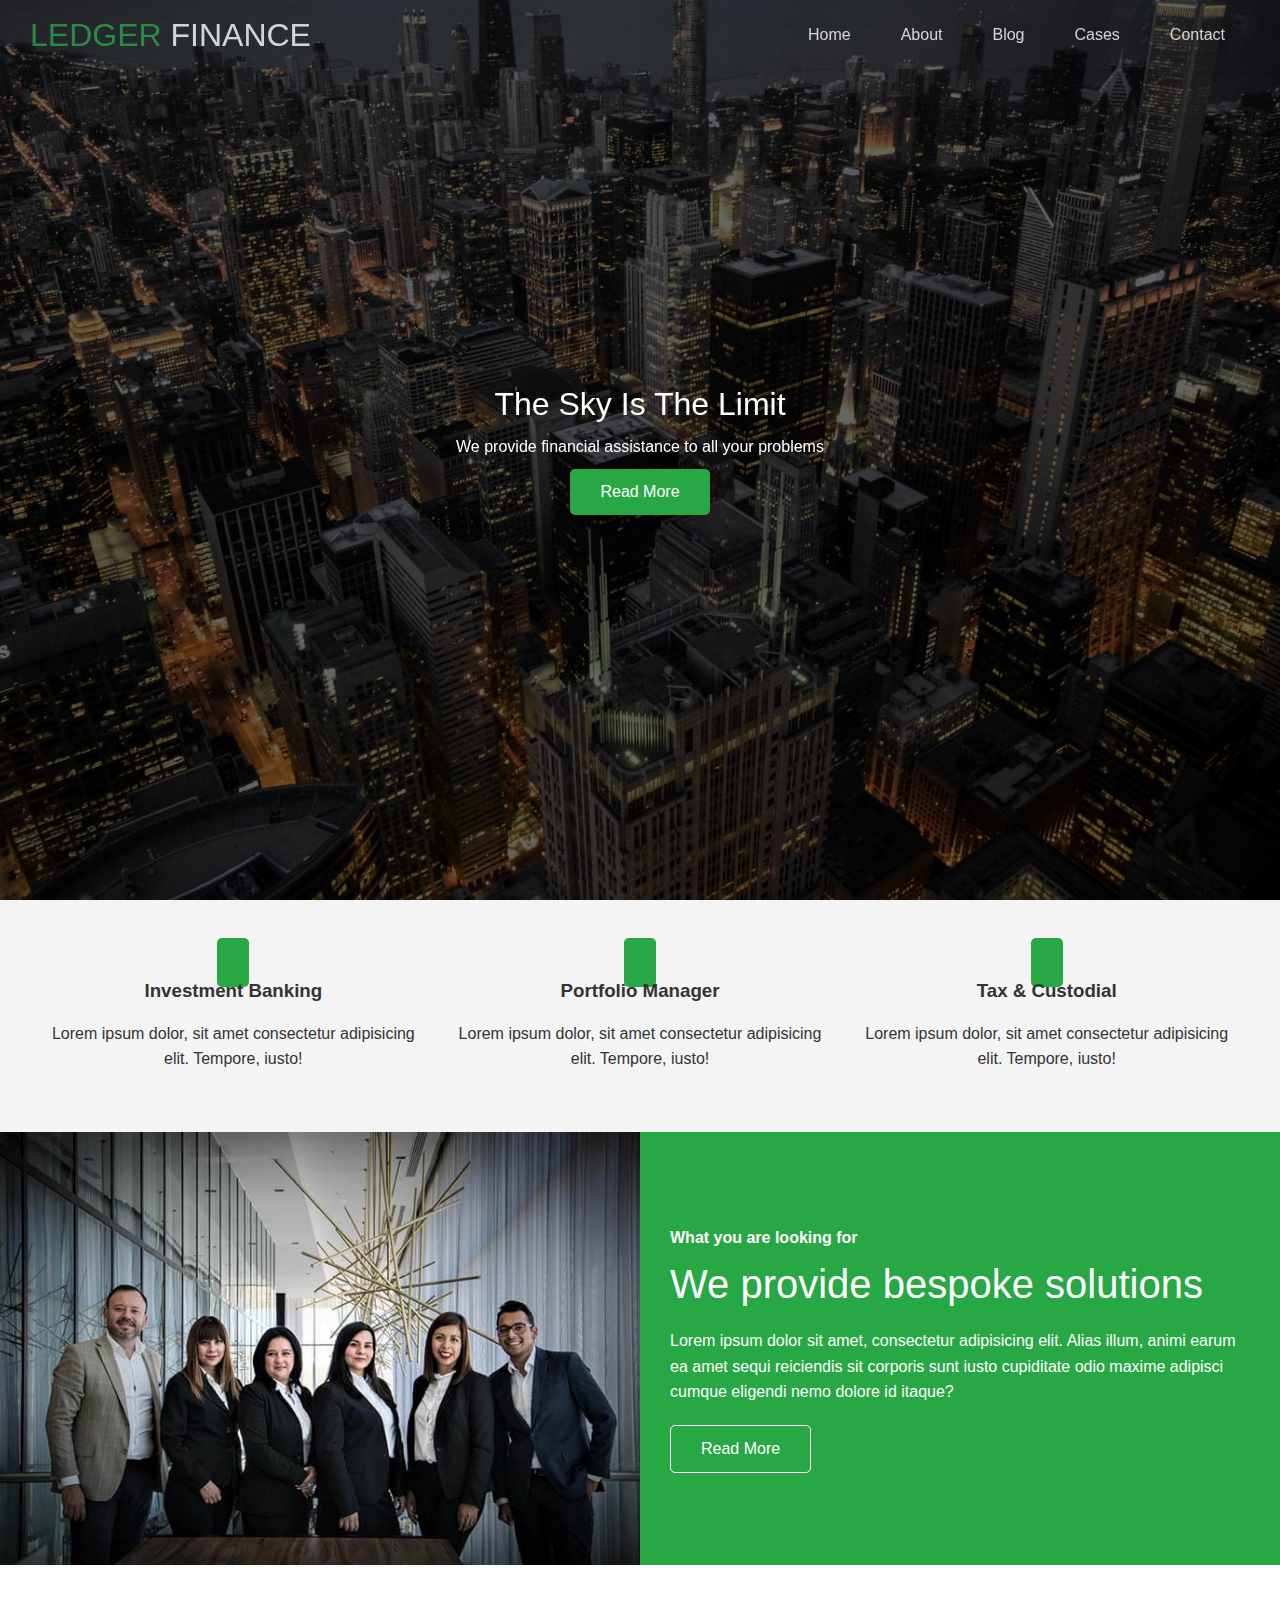
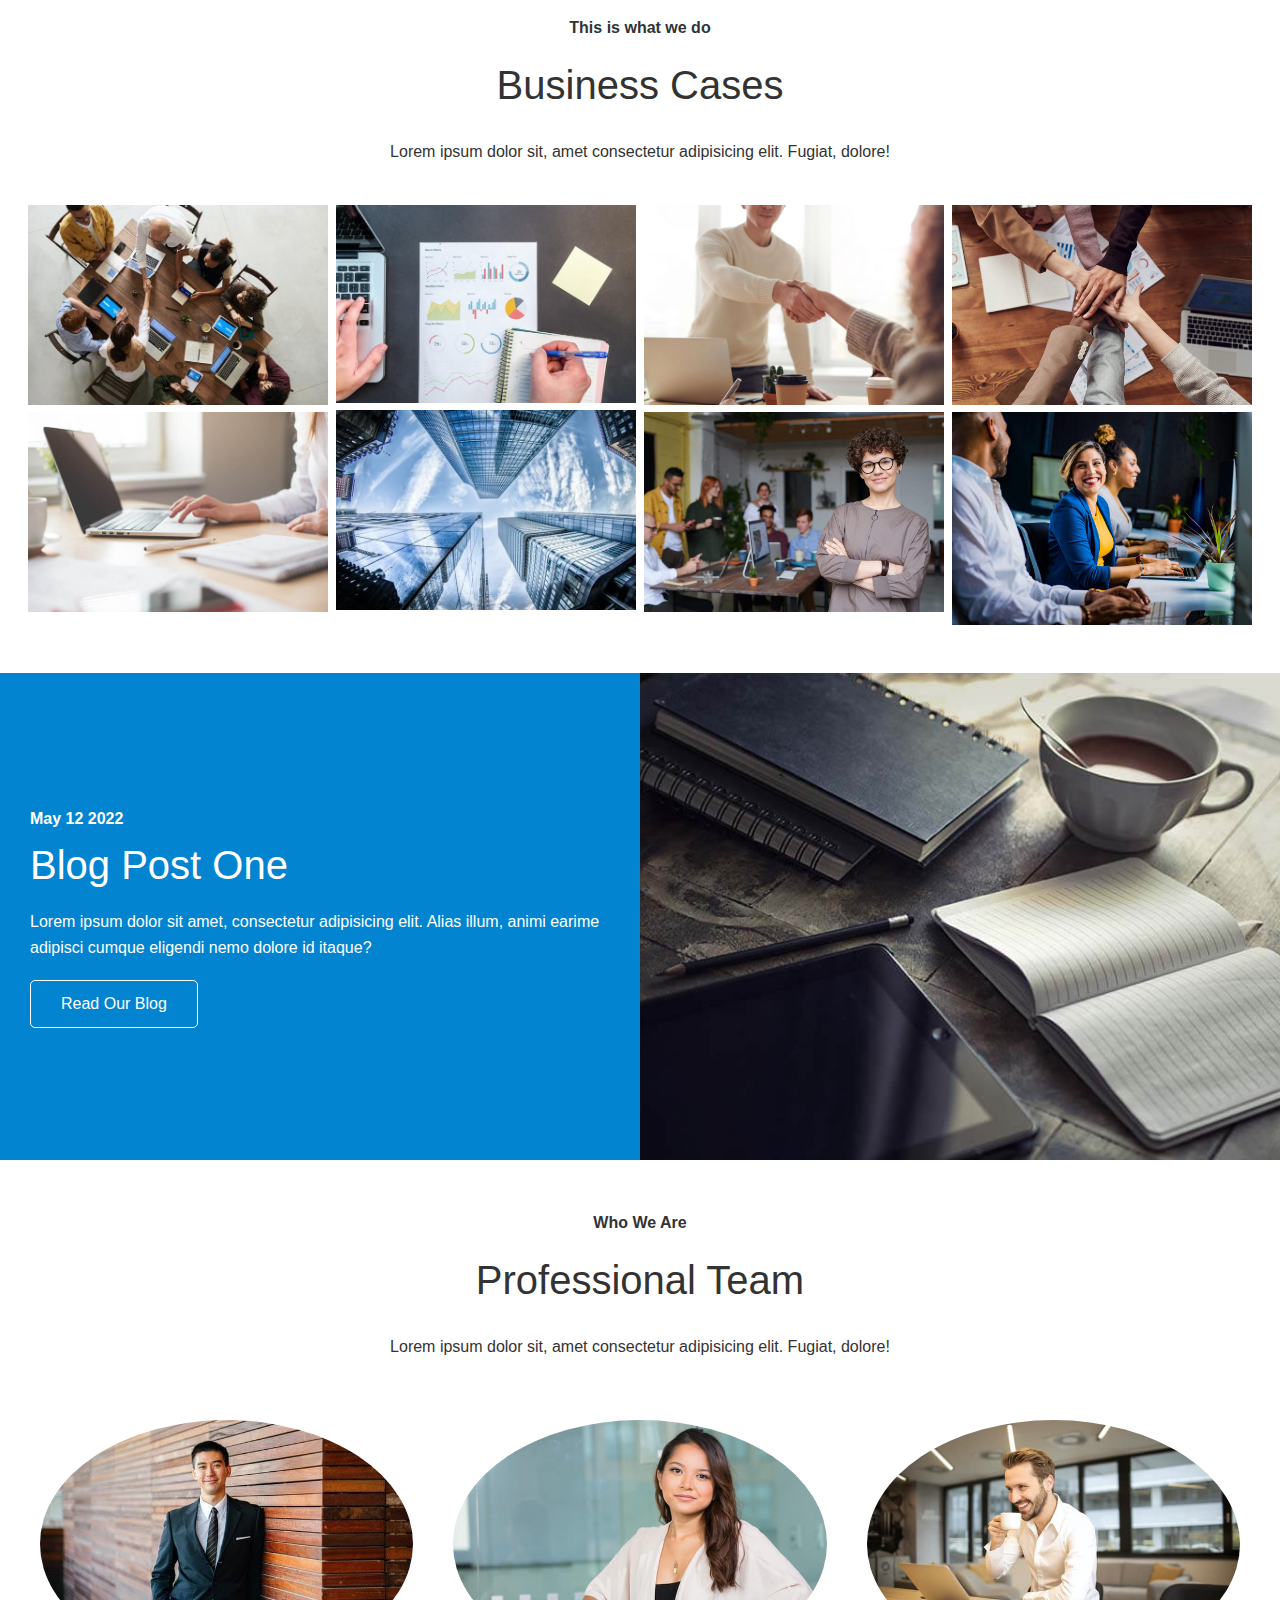
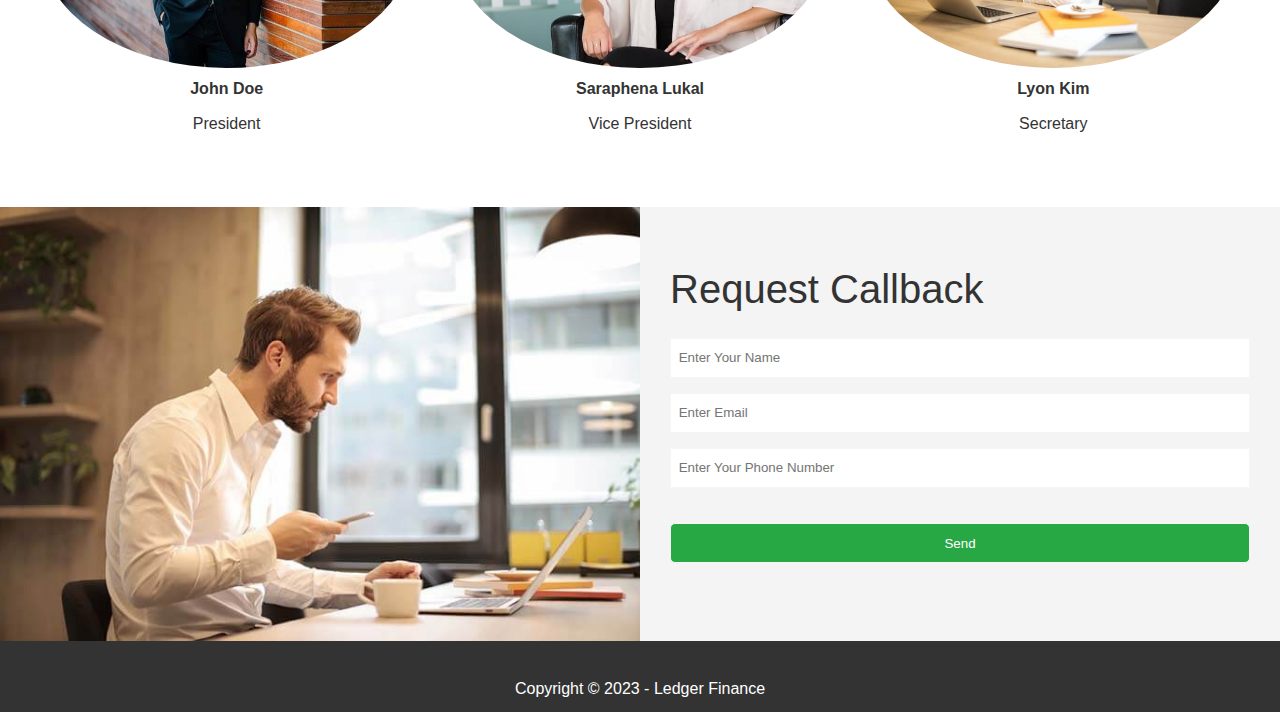
<file: index.html>
<!DOCTYPE html>
<html lang="en">
<head>
  <meta charset="UTF-8">
  <meta name="viewport" content="width=device-width, initial-scale=1.0">
  <link rel="shortcut icon" type="image/x-icon" href="/favicon.ico">
  <link rel="stylesheet" href="https://cdnjs.cloudflare.com/ajax/libs/font-awesome/6.4.2/css/all.min.css" integrity="sha512-z3gLpd7yknf1YoNbCzqRKc4qyor8gaKU1qmn+CShxbuBusANI9QpRohGBreCFkKxLhei6S9CQXFEbbKuqLg0DA==" crossorigin="anonymous" referrerpolicy="no-referrer" />
  <link rel="stylesheet" href="css/utilities.css"/>
  <link rel="stylesheet" href="css/style.css"/>
  <link rel="stylesheet" href="css/lightbox.min.css"/>
  <title>LEDGER FINANCE</title>
</head>
<body id="home">
  <header class="hero">
    <div id="navbar" class="navbar top">
      <h1 class="logo">
        <span class="text-primary"><i class="fas fa-book-open"></i> LEDGER</span> FINANCE
      </h1>
      <nav>
        <ul>
          <li><a href="#home">Home</a></li>
          <li><a href="#about">About</a></li>
          <li><a href="#blog">Blog</a></li>
          <li><a href="#cases">Cases</a></li>
          <li><a href="#contact">Contact</a></li>
        </ul>
      </nav>
    </div>
    <div class="content">
      <h1>The Sky Is The Limit</h1>
      <p>We provide financial assistance to all your problems</p>
      <a href="#about" class="btn"><i class="fas fa-chevron-right"></i> Read More</a>
    </div>
  </header>

  <main>
    <!-- About: Icons -->
    <section id="about" class="icons bg-light">
      <div class="flex-items">
        <div>
          <i class="fas fa-university fa-2x"></i>
          <div>
            <h3>Investment Banking</h3>
            <p>
              Lorem ipsum dolor, sit amet consectetur adipisicing elit.
              Tempore, iusto!
            </p>
          </div>
        </div>
        <div>
          <i class="fas fa-book-reader fa-2x"></i>
          <div>
            <h3>Portfolio Manager</h3>
            <p>
              Lorem ipsum dolor, sit amet consectetur adipisicing elit.
              Tempore, iusto!
            </p>
          </div>
        </div>
        <div>
          <i class="fas fa-pencil-alt fa-2x"></i>
          <div>
            <h3>Tax & Custodial</h3>
            <p>
              Lorem ipsum dolor, sit amet consectetur adipisicing elit.
              Tempore, iusto!
            </p>
          </div>
        </div>
      </div>
    </section>




    <!-- About: Solution -->

  <section class="solutions flex-columns">

    <div class="row">
      <div class="column">
       <div class="column1">
         <img src="images/home/people.jpg" alt="">
       </div>
      </div>

      <div class="column">
         <div class="column2 bg-primary">
 
          <h4>What you are looking for</h4>
          <h2>We provide bespoke solutions</h2>
          <p>
            Lorem ipsum dolor sit amet, consectetur adipisicing elit. Alias
            illum, animi earum ea amet sequi reiciendis sit corporis sunt
            iusto cupiditate odio maxime adipisci cumque eligendi nemo
            dolore id itaque?
          </p>
          <a href="#" class="btn btn-outline">
            <i class="fas fa-chevron"></i>
            Read More
          </a>



         </div>
      </div>
    </div>
  </section>


 

    <!-- Cases -->

    <section id="cases" class="cases flex-grid section-padding">
      <header class="section-header">
        <h4>This is what we do</h4>
        <h2>Business Cases</h2>
        <p>
          Lorem ipsum dolor sit, amet consectetur adipisicing elit. Fugiat,
          dolore!
        </p>

         </header>
         <div class="row">
          <div class="column">
            <a
            href="images/cases/cases1.jpg"
            data-lightbox="cases"
            data-title="Lorem ipsum dolor sit, amet consectetur adipisicing elit. Fugiat,
            dolore!"
          >
            <img src="images/cases/cases1.jpg" alt="" />
          </a>


          
          <a
          href="images/cases/cases2.jpg"
          data-lightbox="cases"
          data-title="Lorem ipsum dolor sit, amet consectetur adipisicing elit. Fugiat,
          dolore!"
        >
          <img src="images/cases/cases2.jpg" alt="" />
        </a>
      </div>
      <div class="column">
        <a
          href="images/cases/cases3.jpg"
          data-lightbox="cases"
          data-title="Lorem ipsum dolor sit, amet consectetur adipisicing elit. Fugiat,
        dolore!"
        >
          <img src="images/cases/cases3.jpg" alt="" />
        </a>
        <a
          href="images/cases/cases4.jpg"
          data-lightbox="cases"
          data-title="Lorem ipsum dolor sit, amet consectetur adipisicing elit. Fugiat,
          dolore!"
        >
          <img src="images/cases/cases4.jpg" alt="" />
        </a>
      </div>
      <div class="column">
        <a
          href="images/cases/cases5.jpg"
          data-lightbox="cases"
          data-title="Lorem ipsum dolor sit, amet consectetur adipisicing elit. Fugiat,
        dolore!"
        >
          <img src="images/cases/cases5.jpg" alt="" />
        </a>
        <a
          href="images/cases/cases6.jpg"
          data-lightbox="cases"
          data-title="Lorem ipsum dolor sit, amet consectetur adipisicing elit. Fugiat,
          dolore!"
        >
          <img src="images/cases/cases6.jpg" alt="" />
        </a>
      </div>
      <div class="column">
        <a
          href="images/cases/cases7.jpg"
          data-lightbox="cases"
          data-title="Lorem ipsum dolor sit, amet consectetur adipisicing elit. Fugiat,
        dolore!"
        >
          <img src="images/cases/cases7.jpg" alt="" />
        </a>
        <a
          href="images/cases/cases8.jpg"
          data-lightbox="cases"
          data-title="Lorem ipsum dolor sit, amet consectetur adipisicing elit. Fugiat,
          dolore!"
        >
          <img src="images/cases/cases8.jpg" alt="" />
        </a>


         </div>
        </section>





            <!-- blog -->

  <section id="blog" class="blog flex-columns flex-reverse">
    <div class="row">
      <div class="column">
        <div class="column1">
          <img src="images/home/blog.jpg" alt="" />
        </div>
      </div>
      <div class="column">
        <div class="column2 bg-secondary">
          <h4>May 12  2022</h4>
          <h2>Blog Post One</h2>
          <p>
            Lorem ipsum dolor sit amet, consectetur adipisicing elit. Alias
            illum, animi earime adipisci cumque eligendi nemo
            dolore id itaque?
          </p>
          <a href="blog.html" class="btn btn-outline">
            <i class="fas fa-chevron"></i>
            Read Our Blog
          </a>
        </div>
      </div>
    </div>
  </section>




  <!-- Team-->

  <section id="team" class="team  section-padding">
    <header class="section-header">
      <h4>Who We Are</h4>
      <h2>Professional Team</h2>
      <p>
        Lorem ipsum dolor sit, amet consectetur adipisicing elit. Fugiat,
        dolore!
      </p>

       </header>
      <div class="flex-items">
    

    <div>
      <img src="images/team/person1.jpg" alt="">
      <h4>John Doe</h4>
      <p>President</p>
    </div>


    <div>
      <img src="images/team/person2.jpg" alt="">
      <h4> Saraphena Lukal</h4>
      <p> Vice President</p>
    </div>

    <div>
      <img src="images/team/person3.jpg" alt="">
      <h4>Lyon Kim</h4>
      <p>Secretary </p>
    </div>




      </div>
      </section>




    <!-- Contact -->

    <section id="contact" class="contact flex-columns">

      <div class="row">
        <div class="column">
         <div class="column1">
           <img src="images/home/contact.jpg" alt="">
         </div>
        </div>
  
        <div class="column">
           <div class="column2 bg-light">
          <h2>      Request Callback </h2>
          <form action="" class="callback-form">
            <div class="form-control">

            <label for="name"></label>
            <input type="text" name="name" id="name"
            placeholder=" Enter Your Name">
            </div>


            <div class="form-control">

              <label for="email"></label>
              <input type="email" name="email" id="email"
              placeholder=" Enter Email">
              </div>

              <div class="form-control">

                <label for="name"></label>
                <input type="text" name="phone" id="phone"
                placeholder=" Enter Your Phone Number">
                </div>

                <input type="submit" value="Send" id="submit" class="btn">
          </form>
  
  
  
           </div>
        </div>
      </div>
    </section>



  </main>
  


  <footer class="footer bg-dark">
    <div class="social">
      <a href="#"><i class="fab fa-facebook fa-2x"></i></a>
      <a href="#"><i class="fab fa-twitter fa-2x"></i></a>
      <a href="#"><i class="fab fa-youtube fa-2x"></i></a>
      <a href="#"><i class="fab fa-linkedin fa-2x"></i></a>
    </div>
    <p>Copyright &copy; 2023 - Ledger Finance</p>
  </footer>


  <script src="https://code.jquery.com/jquery-3.7.1.min.js" 
  integrity="sha256-/JqT3SQfawRcv/BIHPThkBvs0OEvtFFmqPF/lYI/Cxo=" 
  crossorigin="anonymous"></script> <!--  jquery for the smooth scrolling -->

  <script src="js/lightbox.min.js"></script> <!--  lightbox  -->

<script>



const navbar =document.getElementById('navbar')
window.onscroll = function () {
  if(window.pageYOffset > 100){
    navbar.classList.remove('top') ;
    
  } else {
    navbar.classList.add('top');
  }
}




  // Smooth Scrolling
  $('#navbar a, .btn').on('click', function (e) {
        if (this.hash !== '') {
          e.preventDefault();

          const hash = this.hash;

          $('html, body').animate(
            {
              scrollTop: $(hash).offset().top - 100,
            },
            800
          );
        }
      });

</script>



</body>
</html>
</file>
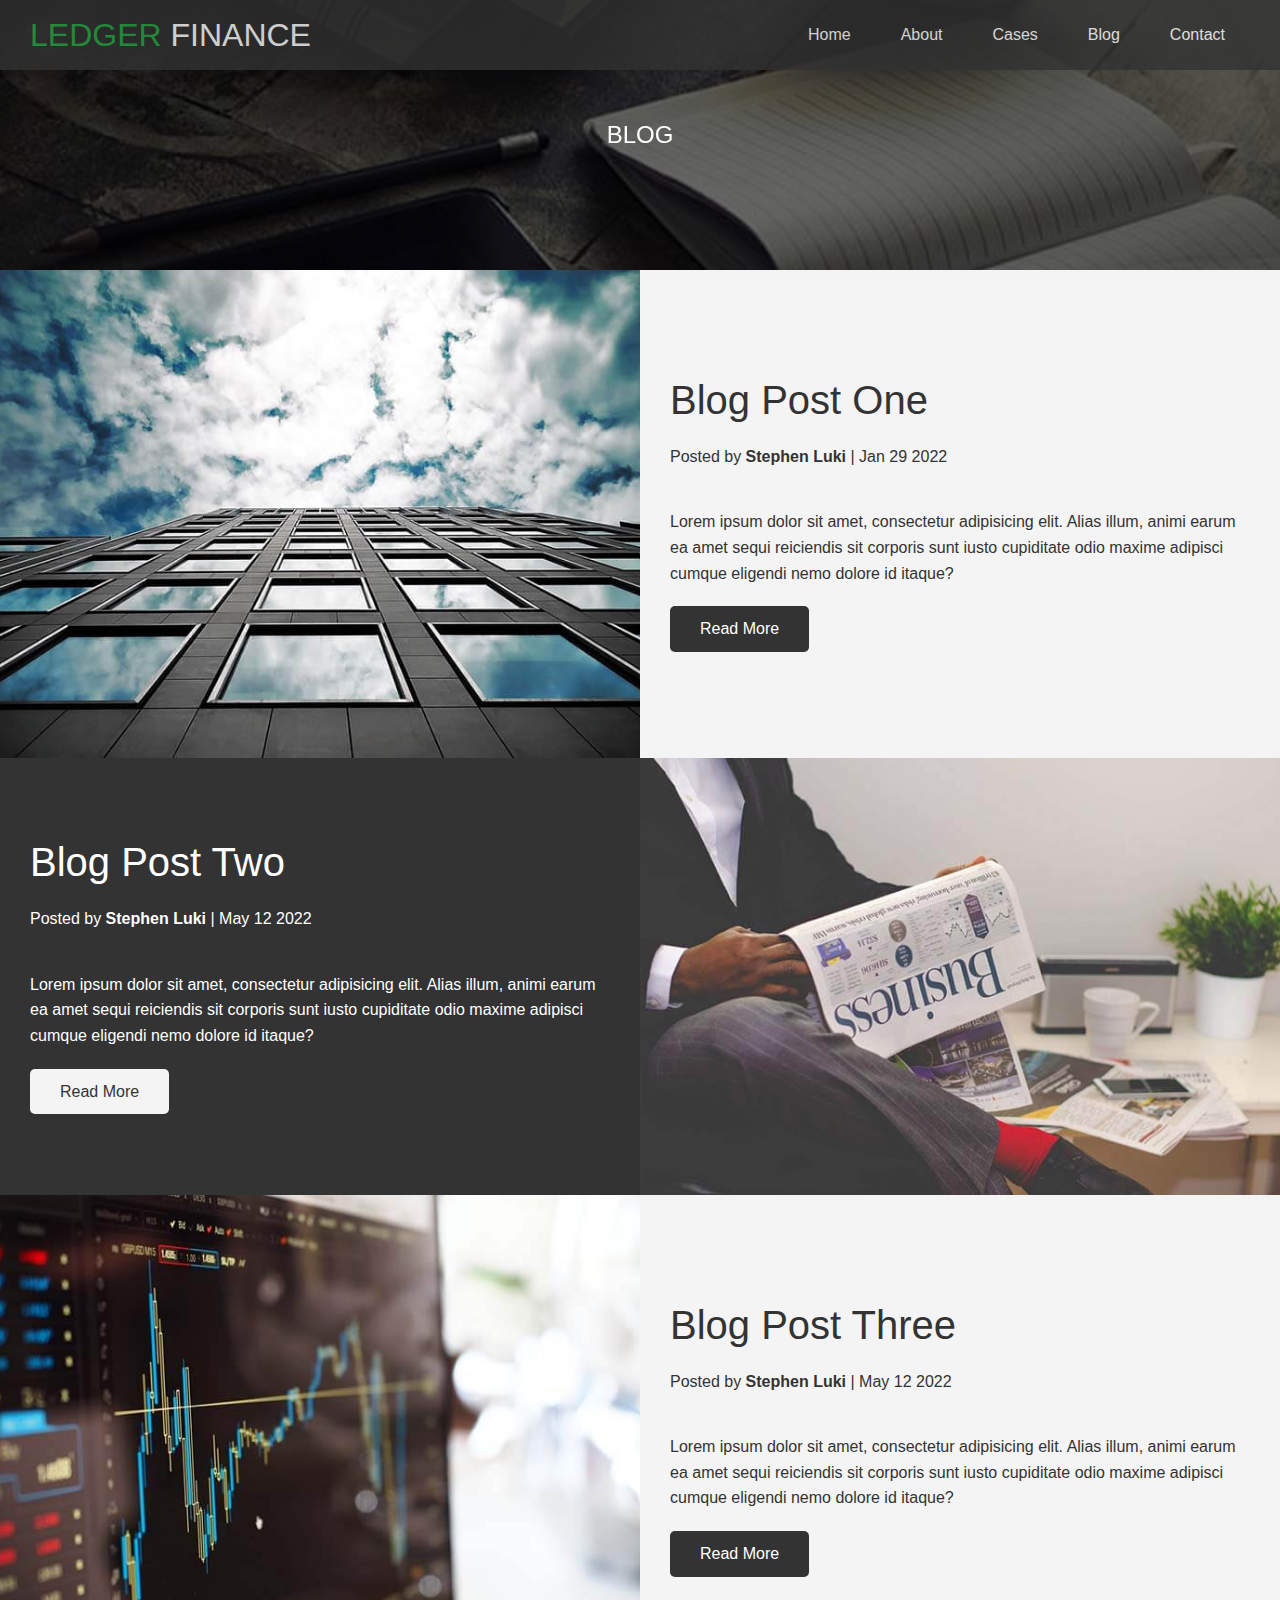
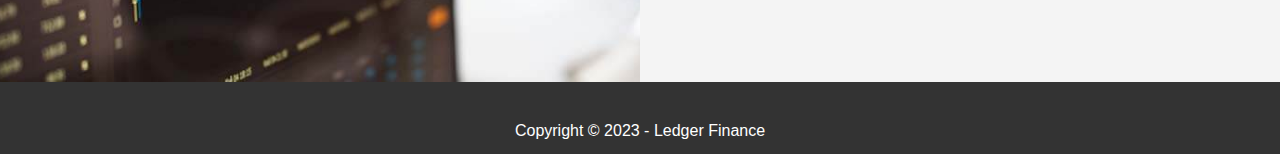
<file: blog.html>
<!DOCTYPE html>
<html lang="en">
<head>
  <meta charset="UTF-8">
  <meta name="viewport" content="width=device-width, initial-scale=1.0">
  <link rel="stylesheet" href="https://cdnjs.cloudflare.com/ajax/libs/font-awesome/6.4.2/css/all.min.css" integrity="sha512-z3gLpd7yknf1YoNbCzqRKc4qyor8gaKU1qmn+CShxbuBusANI9QpRohGBreCFkKxLhei6S9CQXFEbbKuqLg0DA==" crossorigin="anonymous" referrerpolicy="no-referrer" />
  <link rel="stylesheet" href="css/utilities.css">
  <link rel="stylesheet" href="css/style.css">
  <title>Read Our Blog</title>
</head>
<body id="home">
  <header class="hero blog">
    <div id="navbar" class="navbar">
      <h1 class="logo">
        <span class="text-primary"><i class="fas fa-book-open"></i> LEDGER</span> FINANCE
      </h1>
      <nav>
        <ul>
          <li><a href="index.html">Home</a></li>
          <li><a href="index.html#about">About</a></li>
          <li><a href="index.html#cases">Cases</a></li>
          <li><a href="index.html#blog">Blog</a></li>
          <li><a href="index.html#contact">Contact</a></li>
        </ul>
      </nav>
    </div>
    <div class="content">
    <h2>BLOG</h2>
    </div>
  </header>



  <main>
  
    <article class=" flex-columns">

      <div class="row">
        <div class="column">
         <div class="column1">
           <img src="images/blog/blog1.jpg" alt="">
         </div>
        </div>
  
        <div class="column">
           <div class="column2 bg-light">
   
          
            <h2>Blog Post One</h2>
            <p class="meta">
          <i class="fas fa-user"></i> Posted by <strong>Stephen Luki</strong> |  Jan 29 2022
            </p>
            <p>
              Lorem ipsum dolor sit amet, consectetur adipisicing elit. Alias
              illum, animi earum ea amet sequi reiciendis sit corporis sunt
              iusto cupiditate odio maxime adipisci cumque eligendi nemo
              dolore id itaque?
            </p>
            <a href="post.html" class="btn btn-dark">
              <i class="fas fa-chevron"></i>
              Read More
            </a>
  
  
  
           </div>
        </div>
      </div>
    </article>
  







    <article class=" flex-columns flex-reverse">

      <div class="row">
        <div class="column">
         <div class="column1">
           <img src="images/blog/blog2.jpg" alt="">
         </div>
        </div>
  
        <div class="column">
           <div class="column2 bg-dark">
   
          
            <h2>Blog Post Two</h2>
            <p class="meta">
          <i class="fas fa-user"></i> Posted by <strong>Stephen Luki</strong> |  May 12 2022
            </p>
            <p>
              Lorem ipsum dolor sit amet, consectetur adipisicing elit. Alias
              illum, animi earum ea amet sequi reiciendis sit corporis sunt
              iusto cupiditate odio maxime adipisci cumque eligendi nemo
              dolore id itaque?
            </p>
            <a href="post.html" class="btn btn-light">
              <i class="fas fa-chevron"></i>
              Read More
            </a>
  
  
  
           </div>
        </div>
      </div>
    </article>
  
  
   
  



    <article class=" flex-columns">

      <div class="row">
        <div class="column">
         <div class="column1">
           <img src="images/blog/blog3.jpg" alt="">
         </div>
        </div>
  
        <div class="column">
           <div class="column2 bg-light">
   
          
            <h2>Blog Post Three</h2>
            <p class="meta">
          <i class="fas fa-user"></i> Posted by <strong>Stephen Luki</strong> |  May 12 2022
            </p>
            <p>
              Lorem ipsum dolor sit amet, consectetur adipisicing elit. Alias
              illum, animi earum ea amet sequi reiciendis sit corporis sunt
              iusto cupiditate odio maxime adipisci cumque eligendi nemo
              dolore id itaque?
            </p>
            <a href="post.html" class="btn btn-dark">
              <i class="fas fa-chevron"></i>
              Read More
            </a>
  
  
  
           </div>
        </div>
      </div>
    </article>




  </main>
  


  <footer class="footer bg-dark">
    <div class="social">
      <a href="#"><i class="fab fa-facebook fa-2x"></i></a>
      <a href="#"><i class="fab fa-twitter fa-2x"></i></a>
      <a href="#"><i class="fab fa-youtube fa-2x"></i></a>
      <a href="#"><i class="fab fa-linkedin fa-2x"></i></a>
    </div>
    <p>Copyright &copy; 2023 - Ledger Finance</p>
  </footer>








</body>
</html>
</file>
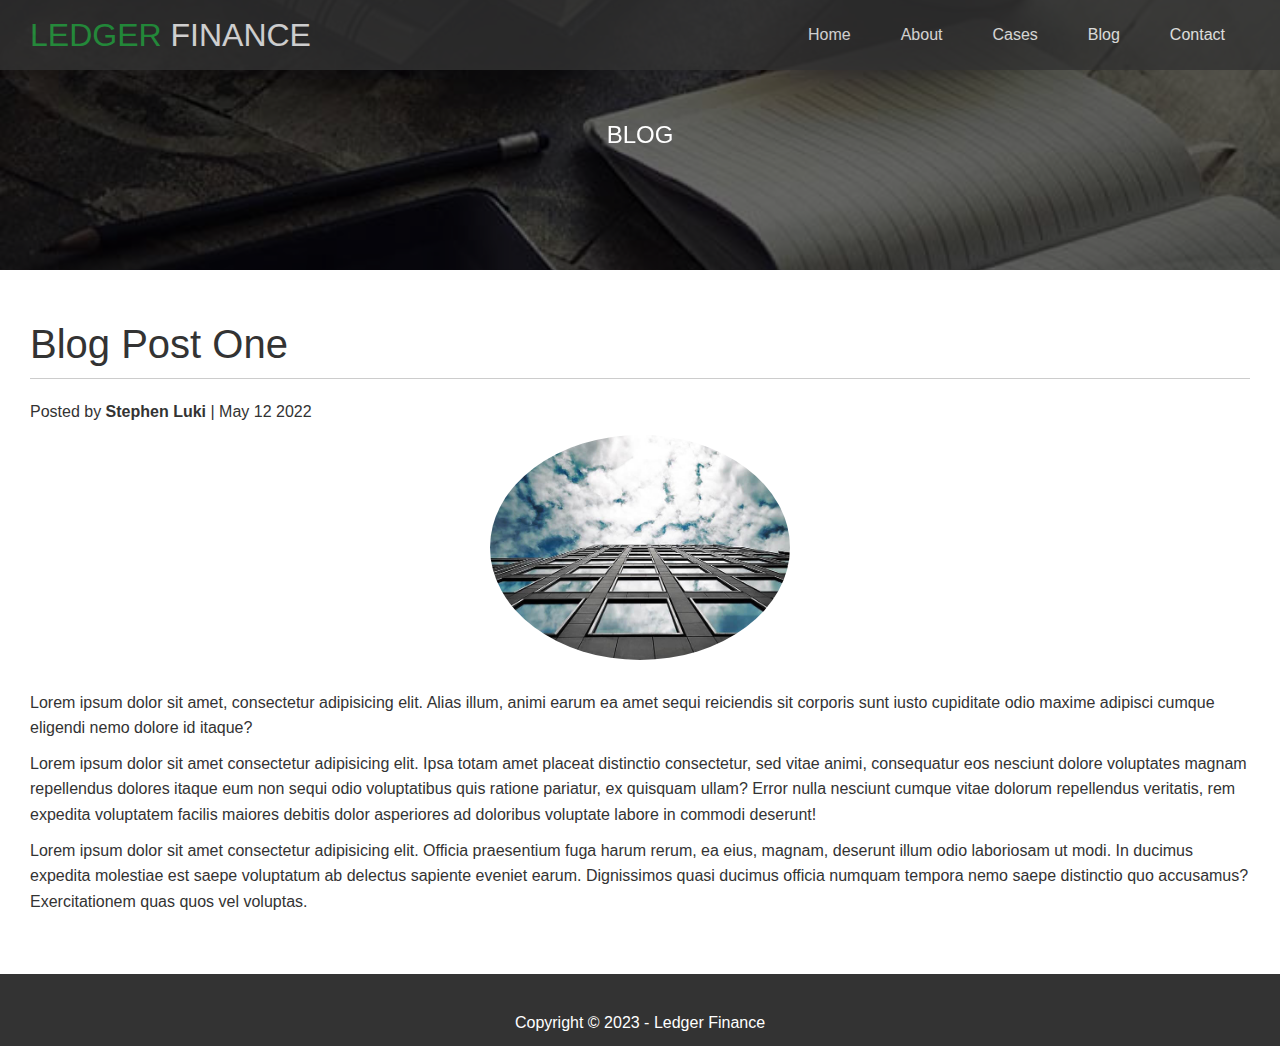
<file: post.html>
<!DOCTYPE html>
<html lang="en">
<head>
  <meta charset="UTF-8">
  <meta name="viewport" content="width=device-width, initial-scale=1.0">
  <link rel="stylesheet" href="https://cdnjs.cloudflare.com/ajax/libs/font-awesome/6.4.2/css/all.min.css" integrity="sha512-z3gLpd7yknf1YoNbCzqRKc4qyor8gaKU1qmn+CShxbuBusANI9QpRohGBreCFkKxLhei6S9CQXFEbbKuqLg0DA==" crossorigin="anonymous" referrerpolicy="no-referrer" />
  <link rel="stylesheet" href="css/utilities.css">
  <link rel="stylesheet" href="css/style.css">
  <title> Post </title>
</head>
<body id="home">
  <header class="hero blog">
    <div id="navbar" class="navbar">
      <h1 class="logo">
        <span class="text-primary"><i class="fas fa-book-open"></i> LEDGER</span> FINANCE
      </h1>
      <nav>
        <ul>
          <li><a href="index.html">Home</a></li>
          <li><a href="index.html#about">About</a></li>
          <li><a href="index.html#cases">Cases</a></li>
          <li><a href="index.html#blog">Blog</a></li>
          <li><a href="index.html#contact">Contact</a></li>
        </ul>
      </nav>
    </div>
    <div class="content">
    <h2>BLOG</h2>
    </div>
  </header>



  <main>
  <section class="post">
  <h2>Blog Post One</h2>
  

  <p class="meta">
    <i class="fas fa-user"></i> Posted by <strong>Stephen Luki</strong> |  May 12 2022
      </p>
      <img src="images/blog/blog1.jpg">
      <p>
        Lorem ipsum dolor sit amet, consectetur adipisicing elit. Alias
        illum, animi earum ea amet sequi reiciendis sit corporis sunt
        iusto cupiditate odio maxime adipisci cumque eligendi nemo
        dolore id itaque?
      </p>

      <p>
        Lorem ipsum dolor sit amet consectetur adipisicing elit. 
        Ipsa totam amet placeat distinctio consectetur, sed vitae animi, 
        consequatur eos nesciunt dolore voluptates magnam repellendus 
        dolores itaque eum non sequi odio voluptatibus quis ratione pariatur,
         ex quisquam ullam? Error nulla nesciunt cumque vitae dolorum repellendus 
         veritatis, rem expedita voluptatem facilis maiores debitis dolor asperiores ad doloribus voluptate labore in commodi deserunt!
      </p>

      <p>
        Lorem ipsum dolor sit amet consectetur adipisicing elit.
         Officia praesentium fuga harum rerum, ea eius, magnam, deserunt illum odio laboriosam ut modi. In ducimus expedita molestiae est saepe voluptatum ab delectus sapiente eveniet earum. Dignissimos quasi ducimus officia numquam 
        tempora nemo saepe distinctio quo accusamus? Exercitationem quas quos vel voluptas.
      </p>


  </section>

  </main>
  


  <footer class="footer bg-dark">
    <div class="social">
      <a href="#"><i class="fab fa-facebook fa-2x"></i></a>
      <a href="#"><i class="fab fa-twitter fa-2x"></i></a>
      <a href="#"><i class="fab fa-youtube fa-2x"></i></a>
      <a href="#"><i class="fab fa-linkedin fa-2x"></i></a>
    </div>
    <p>Copyright &copy; 2023 - Ledger Finance</p>
  </footer>








</body>
</html>
</file>
<file: css/utilities.css>
/* Text Colors */
.text-primary{
  color: #28a745;
}

.text-secondary {
  color :#0284d0;
}

.btn {
  cursor: pointer;
  display: inline-block;
  padding: 10px 30px;
  color: #fff;
  background-color: #28a745;
  border: none;
  border-radius: 5px;
}
.btn:hover {
  opacity: 0.9;
}


.btn-primary, .bg-primary {
  background: #28a745;
  color: #fff;
}
.btn-secondary, .bg-secondary {
  background: #0284d0;
  color: #fff;
}
.btn-dark, .bg-dark {
  background: #333;
  color: #fff;
}
.btn-light, .bg-light {
  background: #f4f4f4;
  color: #333;
}

.btn-outline{
  background: transparent;
  border: 1px solid #fff;
}

  /* Flex items */
.flex-items{
  display: flex;
  text-align: center;
  align-items: center;
  justify-content: center;
  height: 100%;
  
}

.flex-items > div{
  padding: 20px;
}

  /* Flex Columns */


.flex-columns.flex-reverse .row {
  flex-direction: row-reverse;
}


  .flex-columns .row {
    display:flex;
    flex-direction: row;
    flex-wrap: wrap;
    width:100%;

  }


  .flex-columns .column{
display:flex;
flex-direction: column;
flex-basis: 100%;
flex:1;
  }


.flex-columns .column .column1,
.flex-columns .column .column2{

  height:100%;

}

.flex-columns img {
  width:100%;
  height: 100%;
  object-fit: cover;
}


.flex-columns .column2 {
  display: flex;
  flex-direction: column;
  align-items: flex-start;
  justify-content: center;
  padding: 30px;

}

.flex-columns h2{
  font-size: 40px;
  font-weight: 100;
}

.flex-columns h4 {
  margin-bottom: 10px;
}

.flex-columns p {
margin: 20px 0;
}




  /* Section header */

  .section-header {
    padding:30px;
    display:flex;
    text-align: center;
    justify-content: center;
    flex-direction: column;
     /*  align-items: center;  */
  }

  .section-header h2 {
    font-size: 40px;
    margin: 20px 0;

  }

  .section-padding {
    padding: 20px 20px 40px;
  }


  /* Flex grid */

  .flex-grid .row {
    display:flex;
    flex-wrap:wrap;
    padding: 0 4px;
  
    
  }

.flex-grid .column {
  flex: 25%;
  max-width: 25%;
  padding: 0 4px;
}
</file>
<file: css/style.css>
@import url('https://fonts.googleapis.com/css2?family=Open+Sans:wght@300;400&display=swap');


  *{
    box-sizing: border-box;
    margin:0;
    padding:0;
  }

  body{
    font-family: 'Open-Sans', sans-serif;
    background: #fff;
    color:#333;
    line-height: 1.6;
  }

  ul{
    list-style: none;
  }

  a{
    text-decoration: none;
    color: #333;

  }

  h1,h2 {
    font-weight: 300;
    line-height: 1.2;
  }
  p{
    margin: 10px 0;
  }

  img{
    width: 100%;
  }


  /* \Navbar  */

  .navbar{
    display: flex;
    align-items: center;
    justify-content: space-between  ;
    background: #333;
    color:#fff;
    opacity: 0.8;
    width:100%;
    height: 70px;
    position: fixed;
    top:0px;
    padding: 0px 30px;
  }

  .navbar a {
    color:#fff;
    padding: 10px 20px;
    margin: 0px 5px;
  
  }

  .navbar a:hover {
    border-bottom: #28a745 2px solid;
  }

  .navbar ul{
    display: flex;
  
  }
  .navbar .logo{
    font-weight: 400;
  }

  .navbar.top{
    background-color: transparent;
  }


  /* Header  */
  .hero{
    background: url(../images/home/showcase.jpg) no-repeat center center/cover;
    height: 100vh;
    position: relative;
    color: #fff;
  }

  .hero .content{
    display: flex;
    flex-direction: column;
    justify-content: center;
    align-items: center;
    height: 100%;
    align-content: center;
    padding: 0px 20px;
  }

  .hero .content .p {
    font-size: 23px;
    max-width: 600px;
    margin: 20px  0 30px;
  }

  .hero::before{
    content: '';
    position: absolute;
    top:0;
    left:0;
    width:100%;
    height:100%;
    background: rgba(0, 0, 0, 0.6);

  }

  .hero * {
    z-index: 5;
  }

  .hero.blog {
    background: url(../images/home/blog.jpg) no-repeat center center/cover;
    height: 30vh;
  }



    /* Icons  */

    .icons {
      padding: 30px;

    }

    .icons h3 {
      font-weight:bold;
      margin-bottom: 15px;
    }

    .icons i {
      background-color: #28a745;
      color: #fff;
      padding: 1rem;
      border-radius: 5px;
      margin-bottom: 15px;
    }

    

    .cases img:hover{
      opacity:0.7;
    }

    .team img {
      border-radius: 50%;
    }


    .callback-form{
      width:100%;
      padding: 20px 0;
    }

    .callback-form label{
       display: block;
       margin-bottom: 5px;
    }

    .callback-form .form-control{
      margin-bottom: 15px;
    }

    .callback-form input {
      width:100%;
      padding: 4px;
      height: 40px;
      border: #f5f5f5 1px solid;
    }

.callback-form input:focus{
  outline-color: #28a745;
}


    .callback-form .btn {
     padding: 12px 0;
     margin-top: 20px;
    }


    
    /* FOOTER */


    .footer a {
      color: #fff ;

    }

    .footer a:hover{
      color: #28a745;
    }

    .footer {
      display: flex;
      flex-direction: column;
      justify-content: center;
      align-items: center;
      text-align: center;
    }

    .footer .social > * {
      margin-right: 30px;
    }


    /* Post */

    .post {
      padding: 50px 30px;
    }

    .post h2{
      font-size: 40px;
      margin-bottom: 20px;
      padding-bottom: 10px ;
      border-bottom: #ccc solid 1px;
    }
    .post.meta{
      margin-bottom: 30px;
    }

   .post img{
    width: 300px;
    border-radius: 50%;
    display: block;
    margin: 0 auto 30px ; 
   }




  @media(max-width:768px){
    .navbar{
      flex-direction: column;
      height :120px;
      padding: 20px;
      
    }

    .navbar a {
      padding: 10px 10px;
      margin: 0 3px;
    }
    .flex-items{
      flex-direction: column;
    }
    .flex-columns .column , .flex-grid .column {
      flex: 100%;
      max-width: 100%;
    }

.team img {
  width: 70%;
}

  }
</file>
